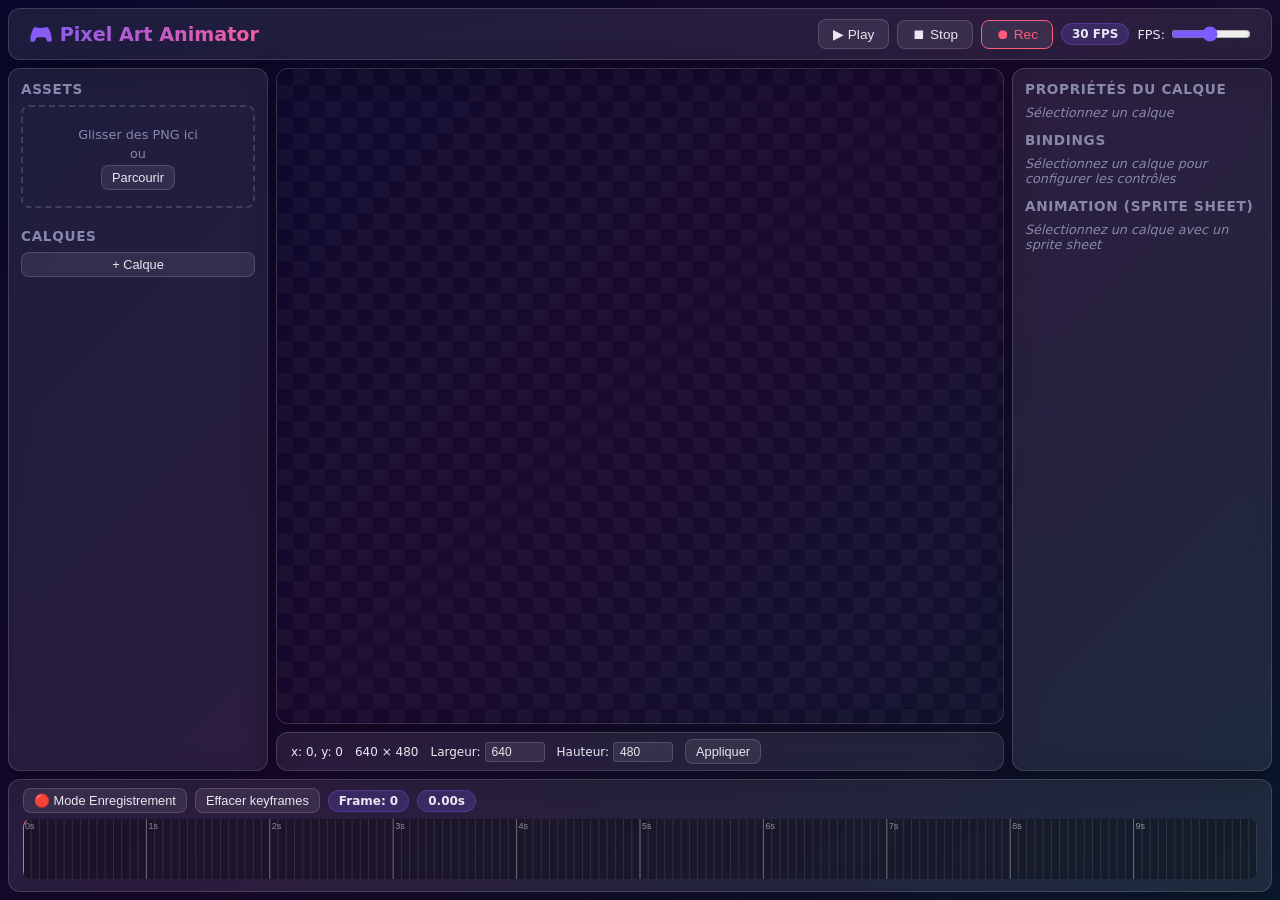
<file: index.html>
<!DOCTYPE html>
<html lang="fr">
<head>
  <meta charset="UTF-8">
  <meta name="viewport" content="width=device-width, initial-scale=1.0">
  <title>Pixel Art Animator</title>
  <link rel="stylesheet" href="src/css/style.css">
</head>
<body>
  <div class="app">
    <!-- Header -->
    <header class="glass header">
      <h1>🎮 Pixel Art Animator</h1>
      <div class="header-controls">
        <button id="btn-play" class="btn" title="Play (Space)">▶ Play</button>
        <button id="btn-stop" class="btn" title="Stop">⏹ Stop</button>
        <button id="btn-record" class="btn btn-record" title="Record">⏺ Rec</button>
        <span id="fps-display" class="badge">30 FPS</span>
        <label class="fps-label">
          FPS: <input type="range" id="fps-slider" min="1" max="60" value="30">
        </label>
      </div>
    </header>

    <div class="main-layout">
      <!-- Left sidebar: Assets & Layers -->
      <aside class="glass sidebar sidebar-left">
        <section class="panel">
          <h2>Assets</h2>
          <div id="asset-drop-zone" class="drop-zone">
            <p>Glisser des PNG ici</p>
            <p>ou</p>
            <button id="btn-load-assets" class="btn btn-small">Parcourir</button>
            <input type="file" id="file-input" accept="image/png" multiple hidden>
          </div>
          <div id="asset-list" class="asset-list"></div>
        </section>

        <section class="panel">
          <h2>Calques</h2>
          <div id="layer-list" class="layer-list"></div>
          <button id="btn-add-layer" class="btn btn-small btn-full">+ Calque</button>
        </section>
      </aside>

      <!-- Center: Canvas -->
      <main class="canvas-container">
        <div class="canvas-wrapper glass">
          <canvas id="main-canvas" width="640" height="480"></canvas>
          <div id="canvas-overlay" class="canvas-overlay"></div>
        </div>
        <div class="canvas-info glass">
          <span id="mouse-pos">x: 0, y: 0</span>
          <span id="canvas-size">640 × 480</span>
          <label>
            Largeur: <input type="number" id="canvas-width" value="640" min="64" max="1920" step="1">
          </label>
          <label>
            Hauteur: <input type="number" id="canvas-height" value="480" min="64" max="1080" step="1">
          </label>
          <button id="btn-resize-canvas" class="btn btn-small">Appliquer</button>
        </div>
      </main>

      <!-- Right sidebar: Bindings & Properties -->
      <aside class="glass sidebar sidebar-right">
        <section class="panel">
          <h2>Propriétés du calque</h2>
          <div id="layer-props" class="layer-props">
            <p class="muted">Sélectionnez un calque</p>
          </div>
        </section>

        <section class="panel">
          <h2>Bindings</h2>
          <div id="bindings-editor" class="bindings-editor">
            <p class="muted">Sélectionnez un calque pour configurer les contrôles</p>
          </div>
        </section>

        <section class="panel">
          <h2>Animation (Sprite Sheet)</h2>
          <div id="sprite-config" class="sprite-config">
            <p class="muted">Sélectionnez un calque avec un sprite sheet</p>
          </div>
        </section>
      </aside>
    </div>

    <!-- Bottom: Timeline -->
    <footer class="glass timeline-bar">
      <div class="timeline-controls">
        <button id="btn-rec-mode" class="btn btn-small">🔴 Mode Enregistrement</button>
        <button id="btn-clear-keyframes" class="btn btn-small">Effacer keyframes</button>
        <span id="frame-counter" class="badge">Frame: 0</span>
        <span id="time-display" class="badge">0.00s</span>
      </div>
      <div id="timeline" class="timeline">
        <canvas id="timeline-canvas" height="60"></canvas>
      </div>
    </footer>
  </div>

  <!-- Modal: Export -->
  <div id="export-modal" class="modal hidden">
    <div class="modal-content glass">
      <h2>Export</h2>
      <div id="export-preview"></div>
      <div class="export-actions">
        <button id="btn-export-webm" class="btn">Télécharger WebM</button>
        <button id="btn-export-gif" class="btn">Télécharger GIF</button>
        <button id="btn-export-close" class="btn">Fermer</button>
      </div>
    </div>
  </div>

  <script src="src/js/gif-encoder.js"></script>
  <script src="src/js/app.js"></script>
</body>
</html>
</file>
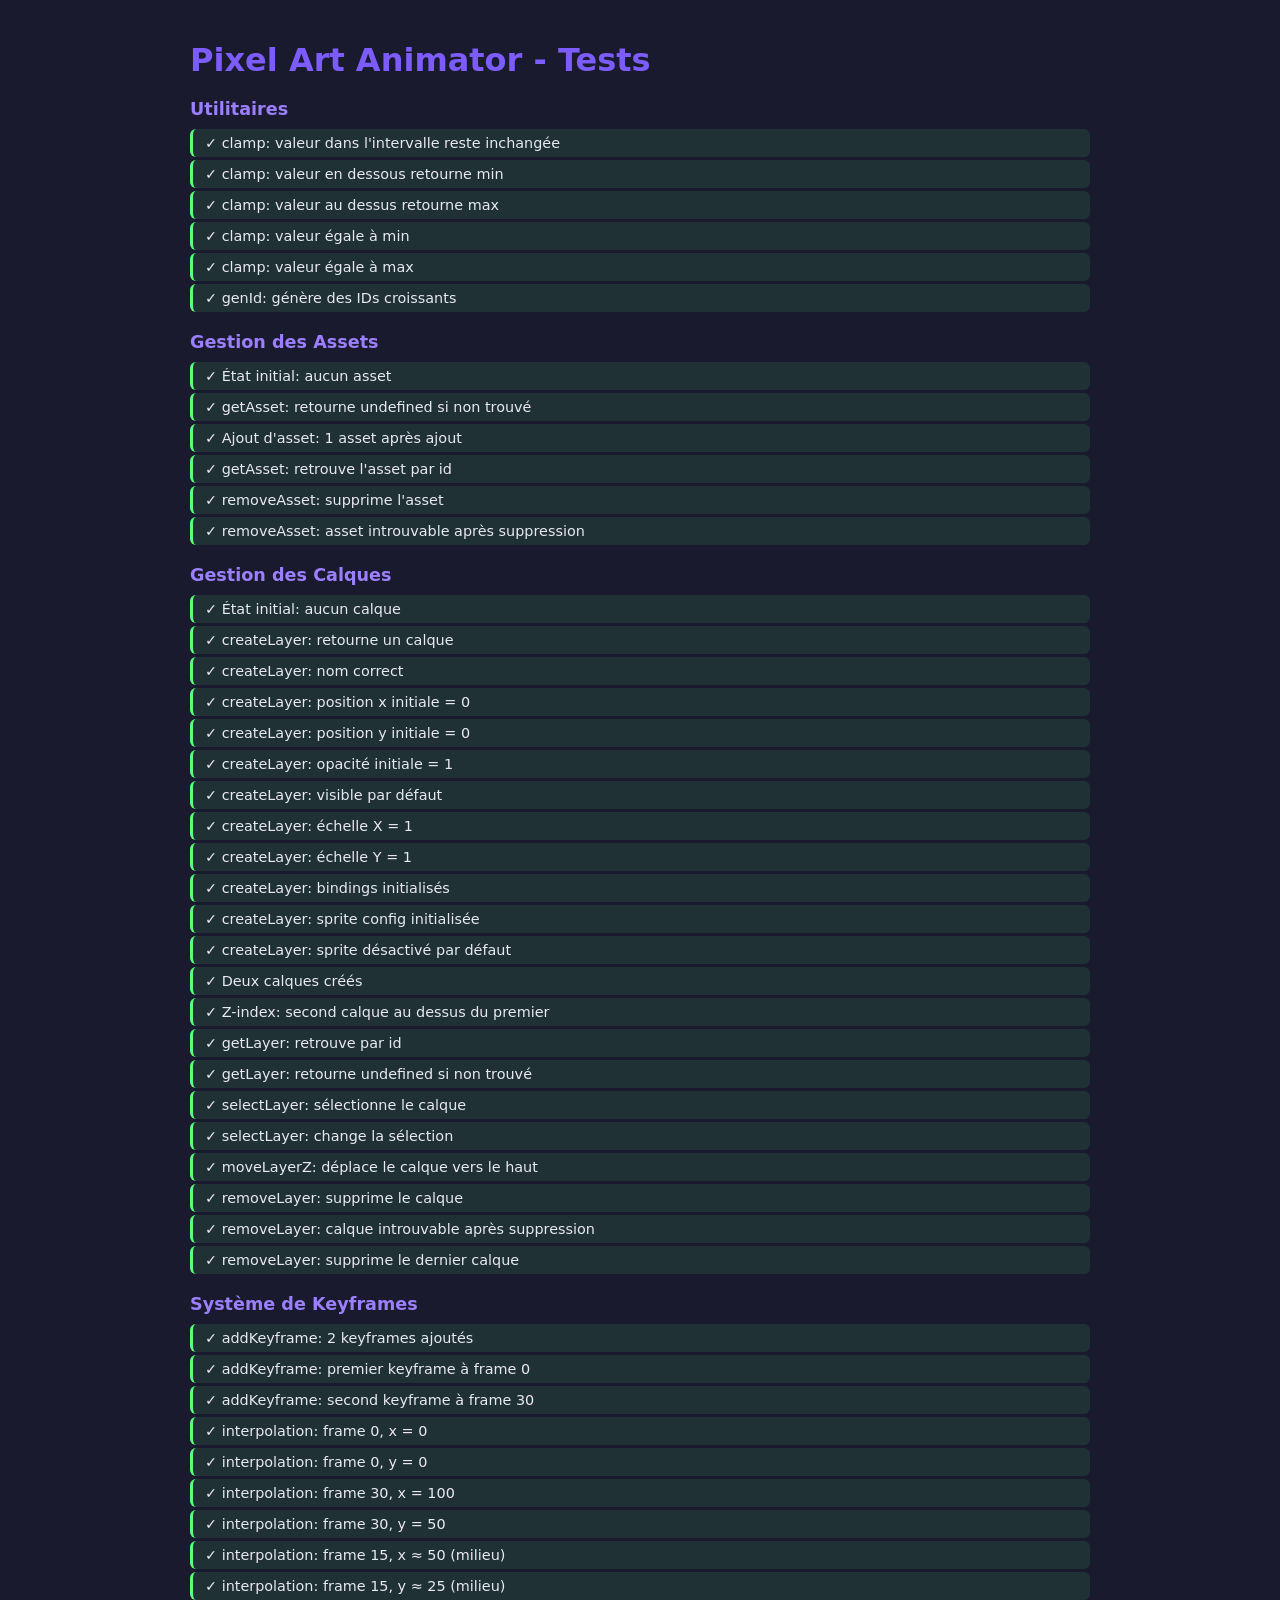
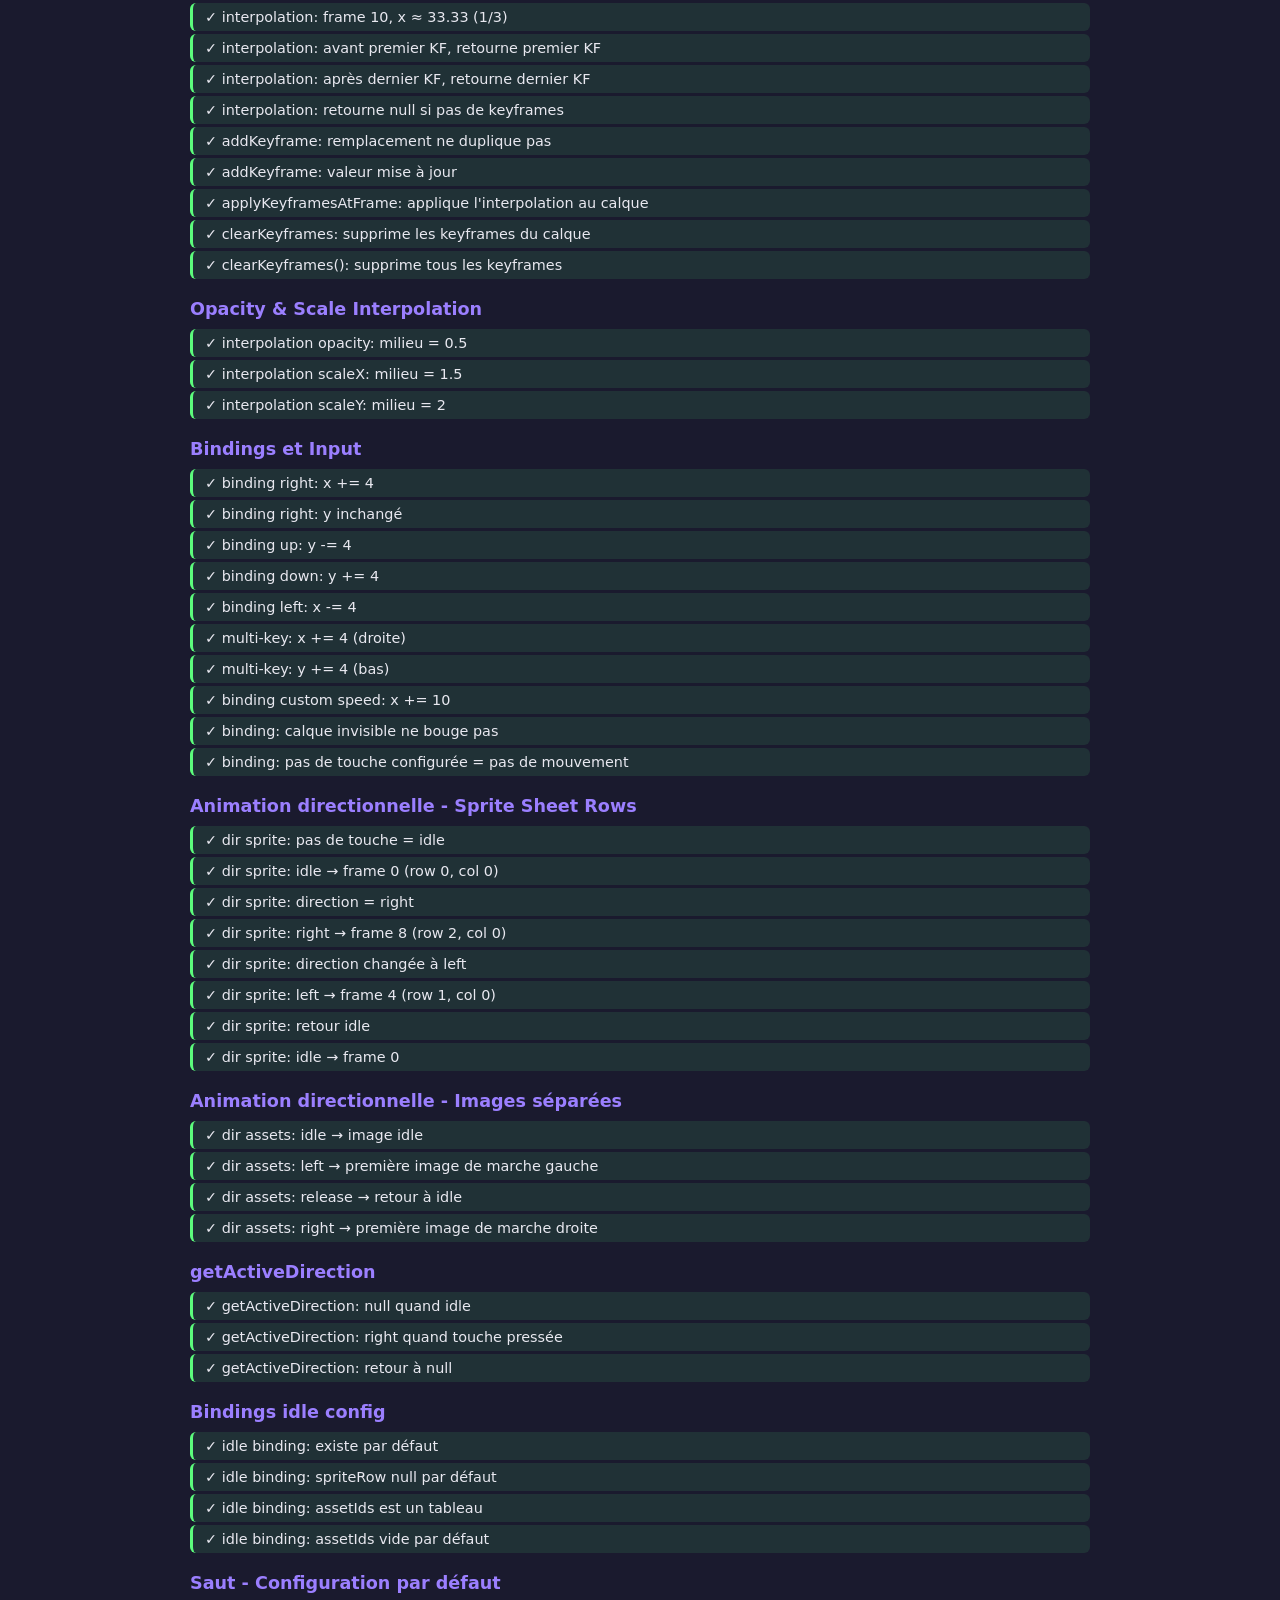
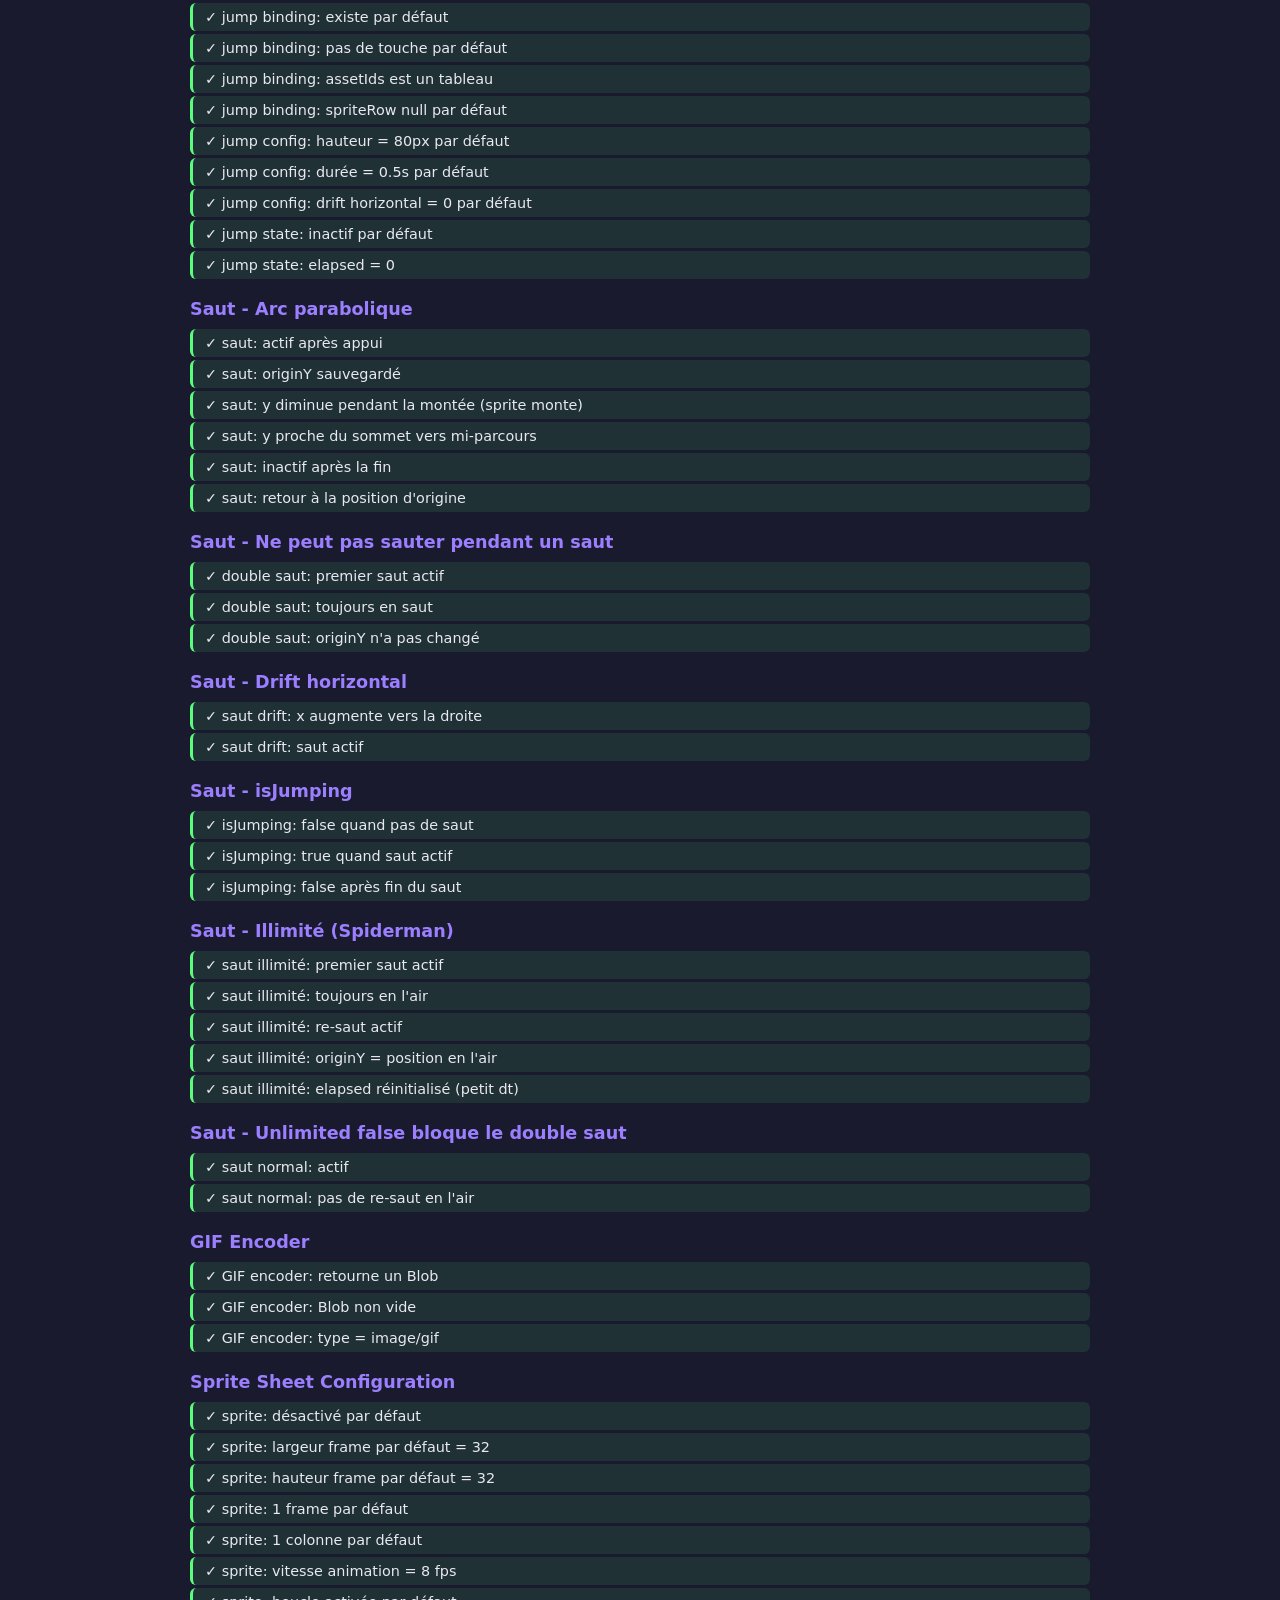
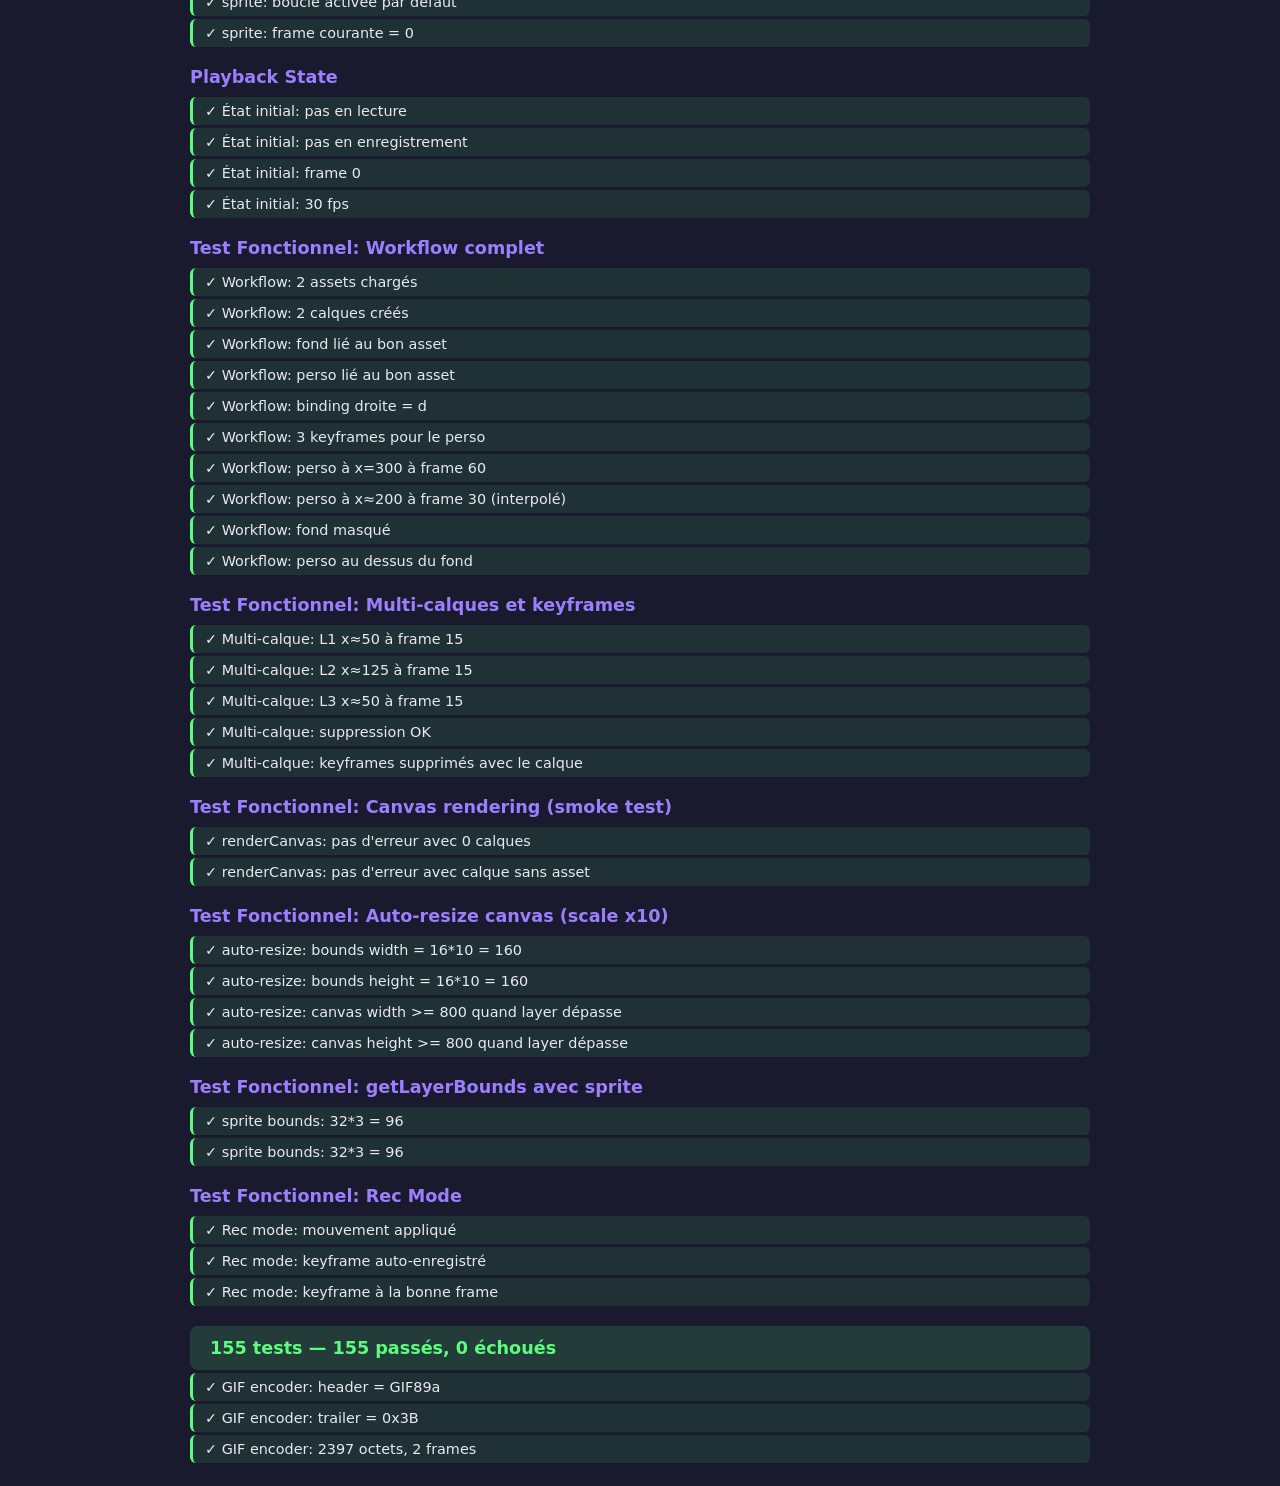
<file: tests/index.html>
<!DOCTYPE html>
<html lang="fr">
<head>
  <meta charset="UTF-8">
  <title>Pixel Art Animator - Tests</title>
  <style>
    body {
      font-family: 'Segoe UI', system-ui, sans-serif;
      background: #1a1a2e;
      color: #e8e8f0;
      padding: 20px;
      max-width: 900px;
      margin: 0 auto;
    }
    h1 { color: #7c5cfc; margin-bottom: 20px; }
    h2 { color: #9b7fff; margin: 20px 0 10px; font-size: 1.1rem; }
    .test { padding: 6px 12px; margin: 3px 0; border-radius: 6px; font-size: 0.9rem; }
    .pass { background: rgba(92, 252, 124, 0.1); border-left: 3px solid #5cfc7c; }
    .fail { background: rgba(252, 92, 124, 0.1); border-left: 3px solid #fc5c7c; }
    .summary {
      margin-top: 20px;
      padding: 12px 20px;
      border-radius: 8px;
      font-weight: 600;
      font-size: 1.1rem;
    }
    .summary.all-pass { background: rgba(92, 252, 124, 0.15); color: #5cfc7c; }
    .summary.has-fail { background: rgba(252, 92, 124, 0.15); color: #fc5c7c; }
    .error-detail { color: #fc5c7c; font-size: 0.8rem; margin-left: 20px; }
  </style>
</head>
<body>
  <!-- Hidden canvas and elements needed by app.js -->
  <div style="display:none">
    <canvas id="main-canvas" width="640" height="480"></canvas>
    <canvas id="timeline-canvas" width="800" height="60"></canvas>
    <div id="asset-list"></div>
    <div id="layer-list"></div>
    <div id="layer-props"></div>
    <div id="bindings-editor"></div>
    <div id="sprite-config"></div>
    <div id="mouse-pos"></div>
    <div id="canvas-size"></div>
    <div id="frame-counter"></div>
    <div id="time-display"></div>
    <div id="fps-display"></div>
    <div id="export-preview"></div>
    <div id="export-modal" class="hidden"></div>
    <div class="canvas-wrapper"><div id="canvas-overlay"></div></div>
    <div id="asset-drop-zone"><p></p><p></p><button id="btn-load-assets"></button></div>
    <input type="file" id="file-input" hidden>
    <button id="btn-add-layer"></button>
    <button id="btn-play"></button>
    <button id="btn-stop"></button>
    <button id="btn-record"></button>
    <button id="btn-rec-mode"></button>
    <button id="btn-clear-keyframes"></button>
    <button id="btn-resize-canvas"></button>
    <button id="btn-export-webm"></button>
    <button id="btn-export-gif"></button>
    <button id="btn-export-close"></button>
    <input type="range" id="fps-slider" value="30">
    <input type="number" id="canvas-width" value="640">
    <input type="number" id="canvas-height" value="480">
    <div class="timeline"></div>
  </div>

  <h1>Pixel Art Animator - Tests</h1>
  <div id="results"></div>

  <script src="../src/js/gif-encoder.js"></script>
  <script src="../src/js/app.js"></script>
  <script src="tests.js"></script>
</body>
</html>
</file>
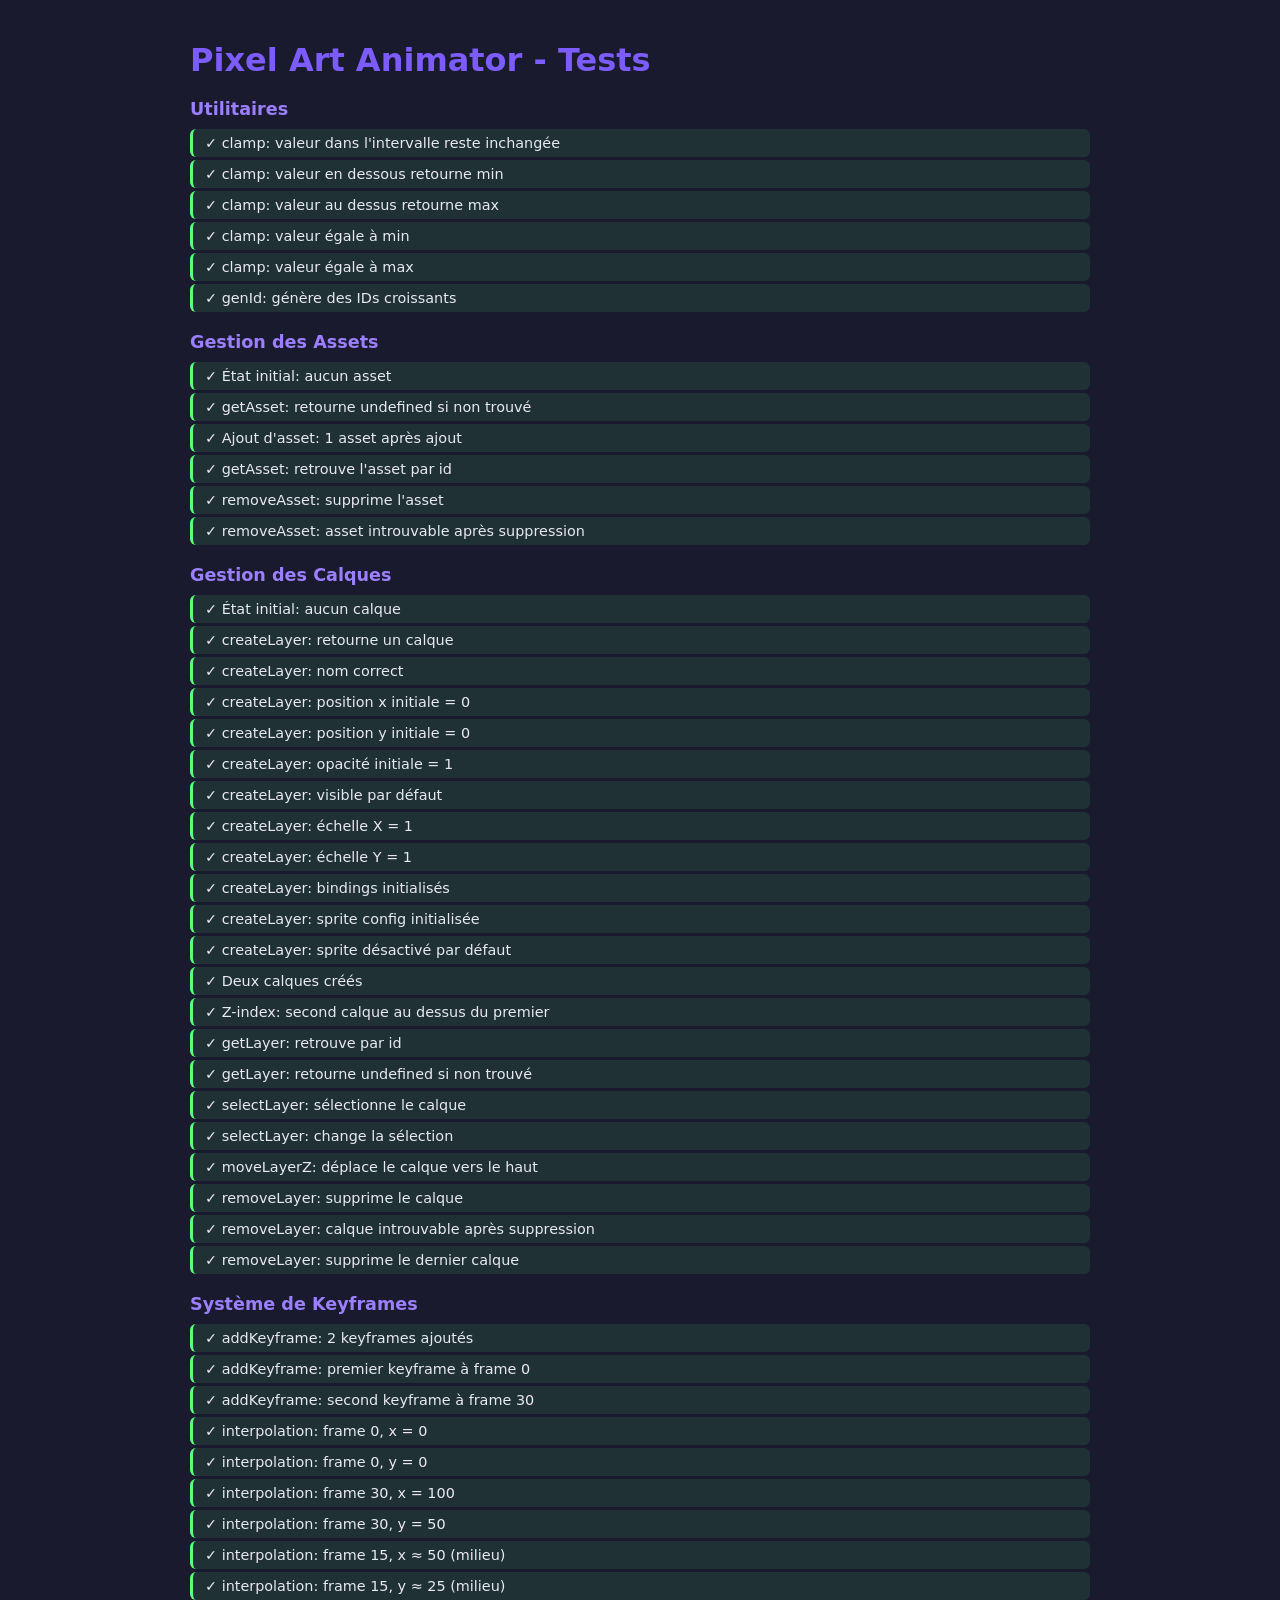
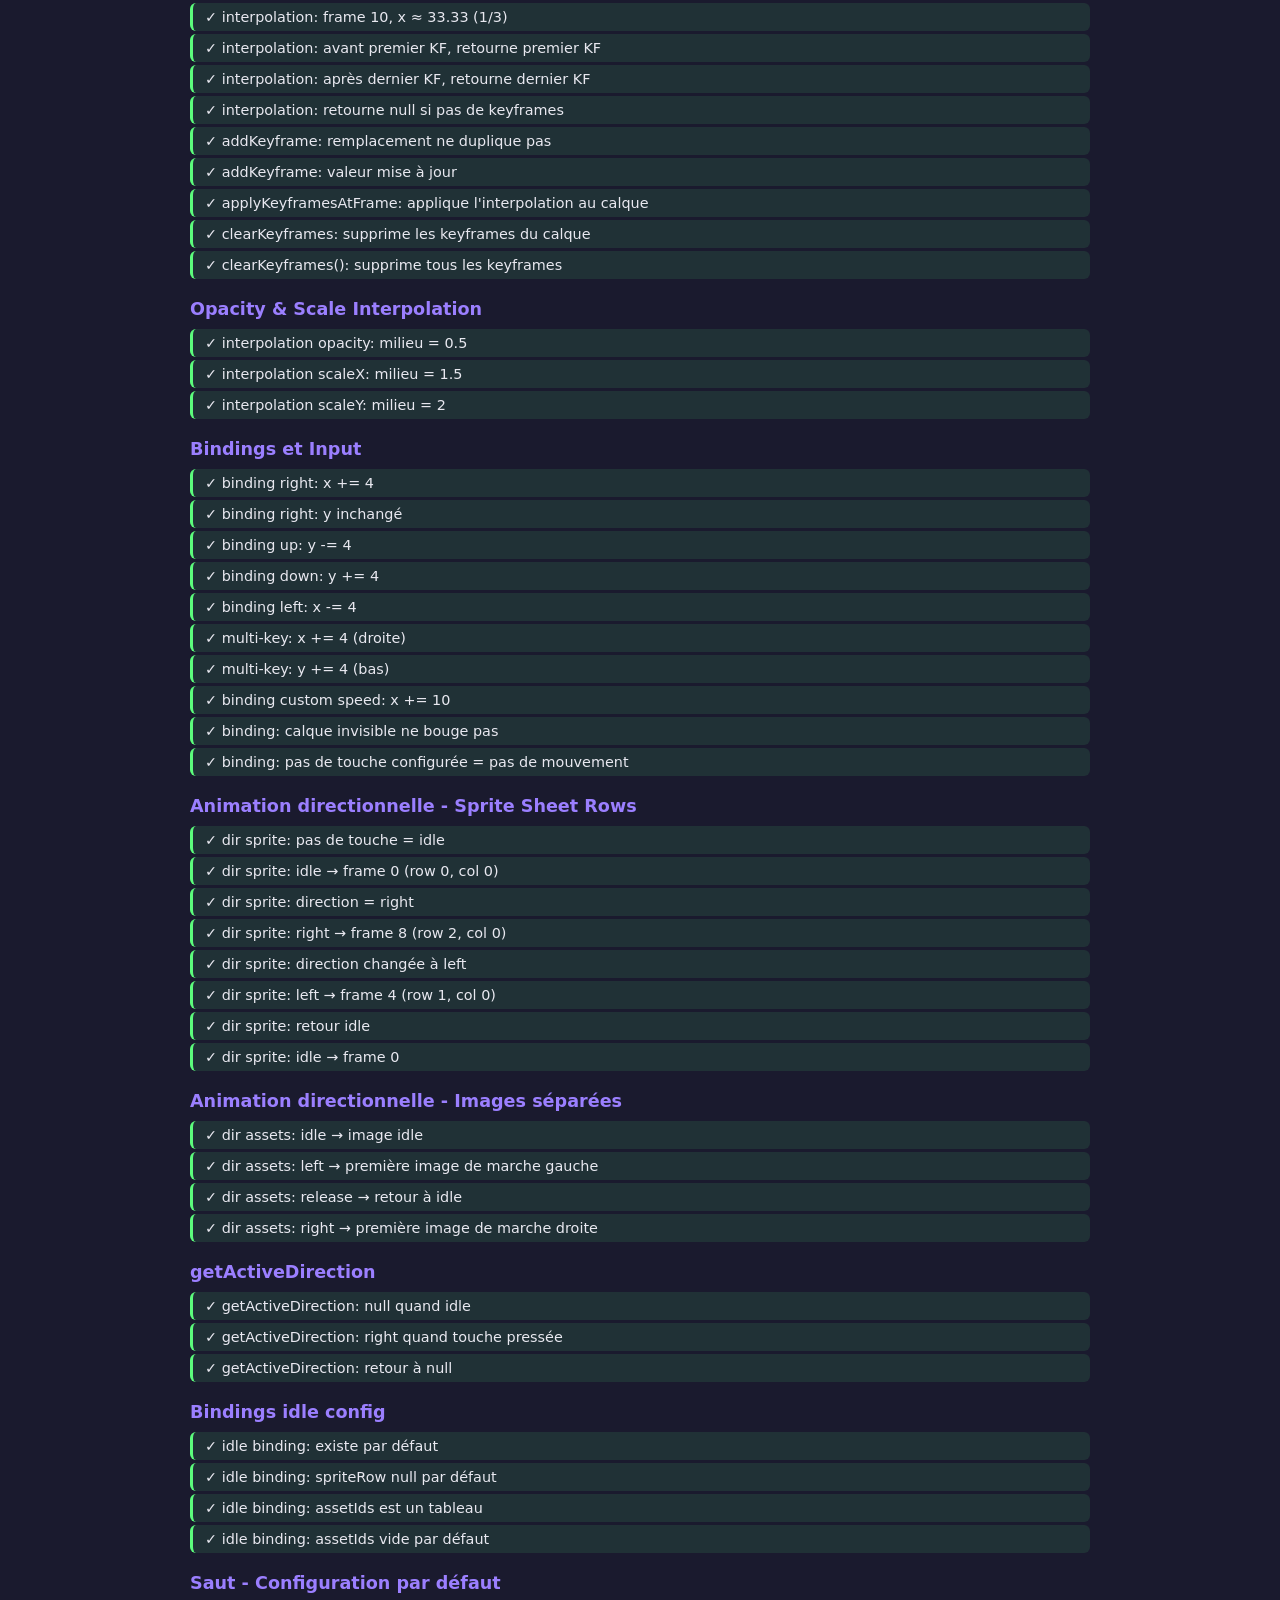
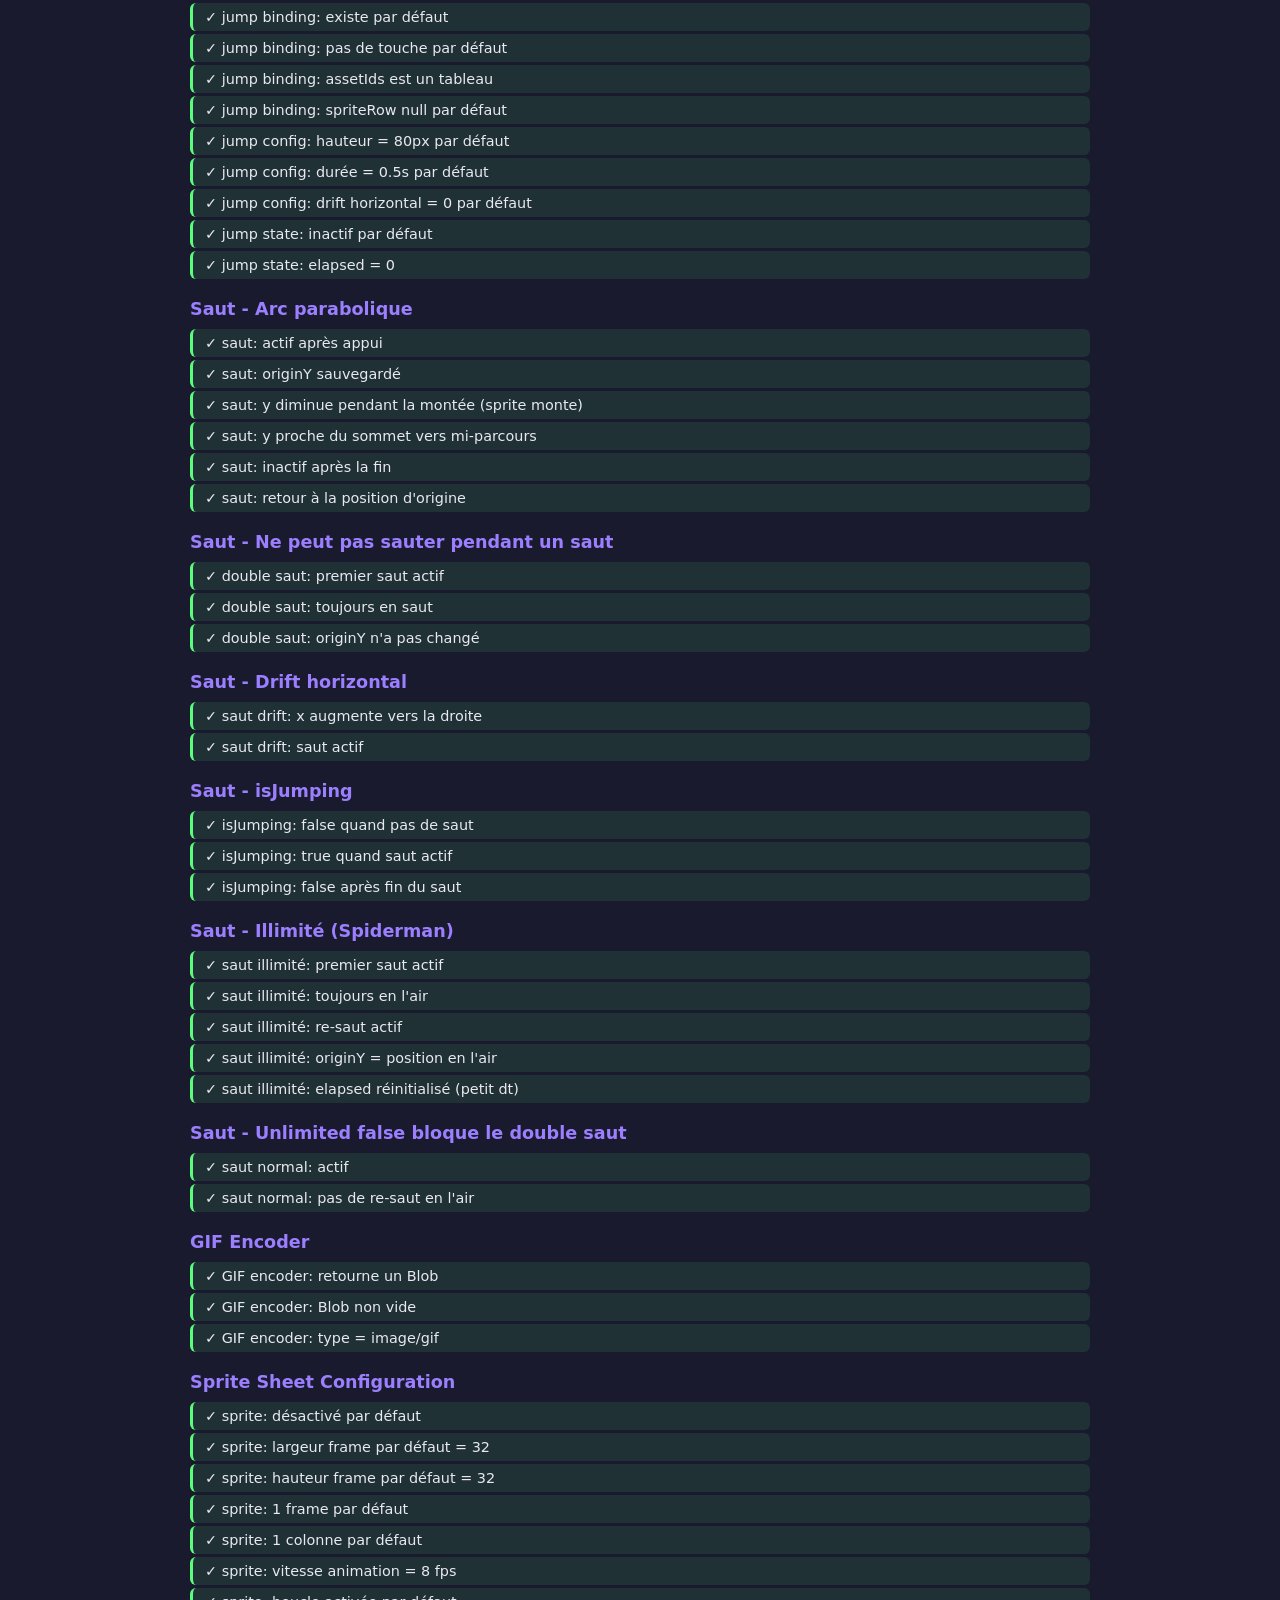
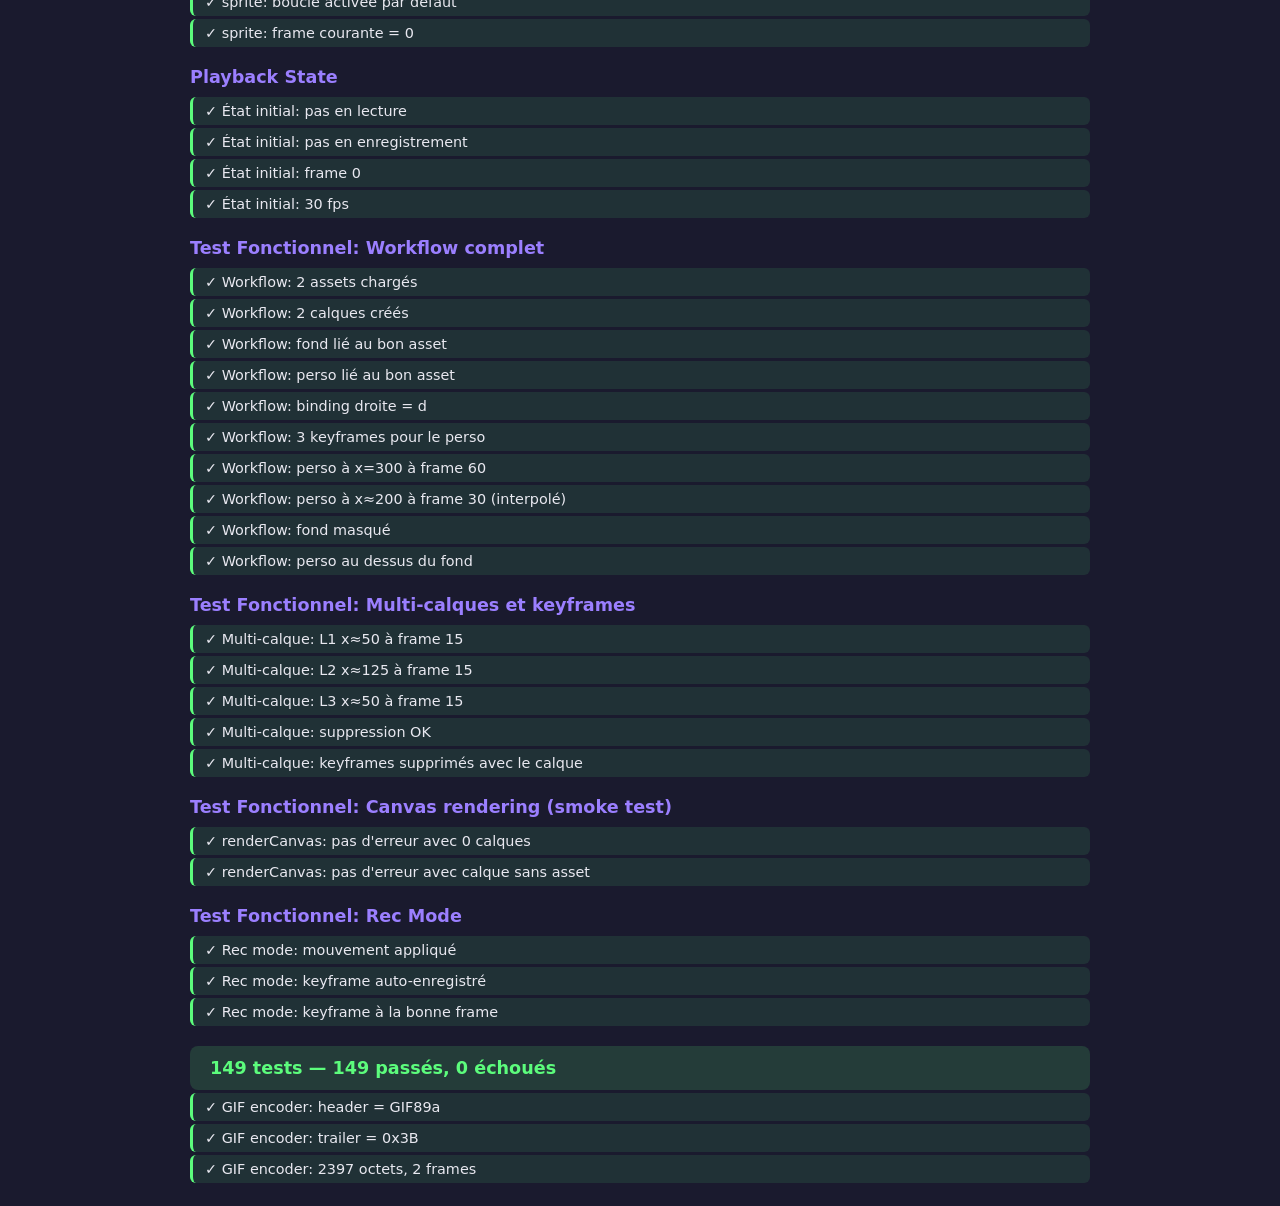
<file: tests.html>
<!DOCTYPE html>
<html lang="fr">
<head>
  <meta charset="UTF-8">
  <title>Pixel Art Animator - Tests</title>
  <style>
    body {
      font-family: 'Segoe UI', system-ui, sans-serif;
      background: #1a1a2e;
      color: #e8e8f0;
      padding: 20px;
      max-width: 900px;
      margin: 0 auto;
    }
    h1 { color: #7c5cfc; margin-bottom: 20px; }
    h2 { color: #9b7fff; margin: 20px 0 10px; font-size: 1.1rem; }
    .test { padding: 6px 12px; margin: 3px 0; border-radius: 6px; font-size: 0.9rem; }
    .pass { background: rgba(92, 252, 124, 0.1); border-left: 3px solid #5cfc7c; }
    .fail { background: rgba(252, 92, 124, 0.1); border-left: 3px solid #fc5c7c; }
    .summary {
      margin-top: 20px;
      padding: 12px 20px;
      border-radius: 8px;
      font-weight: 600;
      font-size: 1.1rem;
    }
    .summary.all-pass { background: rgba(92, 252, 124, 0.15); color: #5cfc7c; }
    .summary.has-fail { background: rgba(252, 92, 124, 0.15); color: #fc5c7c; }
    .error-detail { color: #fc5c7c; font-size: 0.8rem; margin-left: 20px; }
  </style>
</head>
<body>
  <!-- Hidden canvas and elements needed by app.js -->
  <div style="display:none">
    <canvas id="main-canvas" width="640" height="480"></canvas>
    <canvas id="timeline-canvas" width="800" height="60"></canvas>
    <div id="asset-list"></div>
    <div id="layer-list"></div>
    <div id="layer-props"></div>
    <div id="bindings-editor"></div>
    <div id="sprite-config"></div>
    <div id="mouse-pos"></div>
    <div id="canvas-size"></div>
    <div id="frame-counter"></div>
    <div id="time-display"></div>
    <div id="fps-display"></div>
    <div id="export-preview"></div>
    <div id="export-modal" class="hidden"></div>
    <div class="canvas-wrapper"><div id="canvas-overlay"></div></div>
    <div id="asset-drop-zone"><p></p><p></p><button id="btn-load-assets"></button></div>
    <input type="file" id="file-input" hidden>
    <button id="btn-add-layer"></button>
    <button id="btn-play"></button>
    <button id="btn-stop"></button>
    <button id="btn-record"></button>
    <button id="btn-rec-mode"></button>
    <button id="btn-clear-keyframes"></button>
    <button id="btn-resize-canvas"></button>
    <button id="btn-export-webm"></button>
    <button id="btn-export-gif"></button>
    <button id="btn-export-close"></button>
    <input type="range" id="fps-slider" value="30">
    <input type="number" id="canvas-width" value="640">
    <input type="number" id="canvas-height" value="480">
    <div class="timeline"></div>
  </div>

  <h1>Pixel Art Animator - Tests</h1>
  <div id="results"></div>

  <script src="gif-encoder.js"></script>
  <script src="app.js"></script>
  <script src="tests.js"></script>
</body>
</html>
</file>
<file: src/css/style.css>
/* ========================================
   Pixel Art Animator - Glass UI Stylesheet
   ======================================== */

:root {
  --glass-bg: rgba(255, 255, 255, 0.08);
  --glass-border: rgba(255, 255, 255, 0.15);
  --glass-shadow: 0 8px 32px rgba(0, 0, 0, 0.3);
  --glass-blur: 12px;
  --accent: #7c5cfc;
  --accent-hover: #9b7fff;
  --danger: #fc5c7c;
  --success: #5cfc7c;
  --warning: #fccc5c;
  --text: #e8e8f0;
  --text-muted: #8888aa;
  --bg-dark: #0a0a1a;
  --bg-gradient: linear-gradient(135deg, #0a0a2e 0%, #1a0a2e 50%, #0a1a2e 100%);
  --radius: 12px;
  --radius-sm: 8px;
}

* {
  margin: 0;
  padding: 0;
  box-sizing: border-box;
}

body {
  font-family: 'Segoe UI', system-ui, -apple-system, sans-serif;
  background: var(--bg-gradient);
  color: var(--text);
  min-height: 100vh;
  overflow: hidden;
}

/* Glass effect */
.glass {
  background: var(--glass-bg);
  backdrop-filter: blur(var(--glass-blur));
  -webkit-backdrop-filter: blur(var(--glass-blur));
  border: 1px solid var(--glass-border);
  border-radius: var(--radius);
  box-shadow: var(--glass-shadow);
}

/* App layout */
.app {
  display: flex;
  flex-direction: column;
  height: 100vh;
  gap: 8px;
  padding: 8px;
}

/* Header */
.header {
  display: flex;
  align-items: center;
  justify-content: space-between;
  padding: 10px 20px;
  flex-shrink: 0;
}

.header h1 {
  font-size: 1.2rem;
  font-weight: 600;
  background: linear-gradient(135deg, var(--accent), #fc5c9c);
  -webkit-background-clip: text;
  -webkit-text-fill-color: transparent;
  background-clip: text;
}

.header-controls {
  display: flex;
  align-items: center;
  gap: 8px;
}

/* Buttons */
.btn {
  background: var(--glass-bg);
  border: 1px solid var(--glass-border);
  color: var(--text);
  padding: 6px 14px;
  border-radius: var(--radius-sm);
  cursor: pointer;
  font-size: 0.85rem;
  transition: all 0.2s;
  white-space: nowrap;
}

.btn:hover {
  background: rgba(255, 255, 255, 0.15);
  border-color: var(--accent);
}

.btn:active {
  transform: scale(0.97);
}

.btn-small {
  padding: 4px 10px;
  font-size: 0.8rem;
}

.btn-full {
  width: 100%;
}

.btn-record {
  color: var(--danger);
  border-color: var(--danger);
}

.btn-record.recording {
  background: var(--danger);
  color: white;
  animation: pulse 1s infinite;
}

@keyframes pulse {
  0%, 100% { opacity: 1; }
  50% { opacity: 0.6; }
}

.btn-danger {
  color: var(--danger);
  border-color: var(--danger);
}

.btn-accent {
  background: var(--accent);
  border-color: var(--accent);
}

/* Badge */
.badge {
  background: rgba(124, 92, 252, 0.2);
  border: 1px solid rgba(124, 92, 252, 0.3);
  padding: 3px 10px;
  border-radius: 20px;
  font-size: 0.75rem;
  font-weight: 600;
}

/* FPS slider */
.fps-label {
  font-size: 0.8rem;
  display: flex;
  align-items: center;
  gap: 6px;
}

.fps-label input[type="range"] {
  width: 80px;
  accent-color: var(--accent);
}

/* Main layout */
.main-layout {
  display: flex;
  gap: 8px;
  flex: 1;
  min-height: 0;
}

/* Sidebars */
.sidebar {
  width: 260px;
  flex-shrink: 0;
  padding: 12px;
  overflow-y: auto;
  display: flex;
  flex-direction: column;
  gap: 12px;
}

.panel h2 {
  font-size: 0.85rem;
  font-weight: 600;
  text-transform: uppercase;
  letter-spacing: 0.05em;
  color: var(--text-muted);
  margin-bottom: 8px;
}

/* Drop zone */
.drop-zone {
  border: 2px dashed var(--glass-border);
  border-radius: var(--radius-sm);
  padding: 16px;
  text-align: center;
  transition: all 0.2s;
  cursor: pointer;
}

.drop-zone.dragover {
  border-color: var(--accent);
  background: rgba(124, 92, 252, 0.1);
}

.drop-zone p {
  font-size: 0.8rem;
  color: var(--text-muted);
  margin: 4px 0;
}

/* Asset list */
.asset-list {
  display: grid;
  grid-template-columns: repeat(3, 1fr);
  gap: 6px;
  margin-top: 8px;
}

.asset-thumb {
  aspect-ratio: 1;
  border: 1px solid var(--glass-border);
  border-radius: var(--radius-sm);
  overflow: hidden;
  cursor: grab;
  position: relative;
  background: repeating-conic-gradient(rgba(255,255,255,0.05) 0% 25%, transparent 0% 50%) 0 0 / 16px 16px;
  transition: border-color 0.2s;
}

.asset-thumb:hover {
  border-color: var(--accent);
}

.asset-thumb img {
  width: 100%;
  height: 100%;
  object-fit: contain;
  image-rendering: pixelated;
}

.asset-thumb .asset-name {
  position: absolute;
  bottom: 0;
  left: 0;
  right: 0;
  font-size: 0.6rem;
  background: rgba(0, 0, 0, 0.7);
  padding: 2px 4px;
  text-align: center;
  overflow: hidden;
  text-overflow: ellipsis;
  white-space: nowrap;
}

.asset-thumb .asset-remove {
  position: absolute;
  top: 2px;
  right: 2px;
  background: rgba(0, 0, 0, 0.6);
  border: none;
  color: var(--danger);
  cursor: pointer;
  font-size: 0.7rem;
  width: 16px;
  height: 16px;
  border-radius: 50%;
  display: none;
  align-items: center;
  justify-content: center;
  line-height: 1;
}

.asset-thumb:hover .asset-remove {
  display: flex;
}

/* Layer list */
.layer-list {
  display: flex;
  flex-direction: column;
  gap: 4px;
}

.layer-item {
  display: flex;
  align-items: center;
  gap: 6px;
  padding: 6px 8px;
  border: 1px solid transparent;
  border-radius: var(--radius-sm);
  cursor: pointer;
  transition: all 0.15s;
  font-size: 0.82rem;
}

.layer-item:hover {
  background: rgba(255, 255, 255, 0.05);
}

.layer-item.selected {
  border-color: var(--accent);
  background: rgba(124, 92, 252, 0.15);
}

.layer-item .layer-visibility {
  cursor: pointer;
  opacity: 0.7;
  font-size: 0.9rem;
}

.layer-item .layer-visibility:hover {
  opacity: 1;
}

.layer-item .layer-name {
  flex: 1;
  overflow: hidden;
  text-overflow: ellipsis;
  white-space: nowrap;
}

.layer-item .layer-name input {
  background: transparent;
  border: none;
  color: var(--text);
  font-size: 0.82rem;
  width: 100%;
  outline: none;
}

.layer-item .layer-delete {
  background: none;
  border: none;
  color: var(--danger);
  cursor: pointer;
  opacity: 0;
  font-size: 0.8rem;
  transition: opacity 0.15s;
}

.layer-item:hover .layer-delete {
  opacity: 1;
}

.layer-item .layer-drag {
  cursor: grab;
  color: var(--text-muted);
  font-size: 0.7rem;
}

/* Canvas */
.canvas-container {
  flex: 1;
  display: flex;
  flex-direction: column;
  gap: 8px;
  min-width: 0;
}

.canvas-wrapper {
  flex: 1;
  display: flex;
  align-items: flex-start;
  justify-content: flex-start;
  overflow: auto;
  position: relative;
  background: repeating-conic-gradient(rgba(255,255,255,0.03) 0% 25%, transparent 0% 50%) 0 0 / 32px 32px;
}

#main-canvas {
  image-rendering: pixelated;
  image-rendering: crisp-edges;
  cursor: crosshair;
  flex-shrink: 0;
}

.canvas-overlay {
  position: absolute;
  top: 0;
  left: 0;
  right: 0;
  bottom: 0;
  pointer-events: none;
}

.canvas-info {
  display: flex;
  align-items: center;
  gap: 12px;
  padding: 6px 14px;
  font-size: 0.75rem;
  flex-shrink: 0;
}

.canvas-info label {
  display: flex;
  align-items: center;
  gap: 4px;
}

.canvas-info input[type="number"] {
  width: 60px;
  background: rgba(255, 255, 255, 0.08);
  border: 1px solid var(--glass-border);
  color: var(--text);
  padding: 2px 6px;
  border-radius: 4px;
  font-size: 0.75rem;
}

/* Layer properties */
.layer-props label {
  display: flex;
  justify-content: space-between;
  align-items: center;
  font-size: 0.8rem;
  margin-bottom: 6px;
}

.layer-props input[type="number"],
.layer-props input[type="text"] {
  width: 70px;
  background: rgba(255, 255, 255, 0.08);
  border: 1px solid var(--glass-border);
  color: var(--text);
  padding: 3px 6px;
  border-radius: 4px;
  font-size: 0.8rem;
}

.layer-props input[type="range"] {
  width: 100px;
  accent-color: var(--accent);
}

/* Bindings editor */
.bindings-editor .binding-row {
  display: flex;
  align-items: center;
  gap: 6px;
  margin-bottom: 6px;
  font-size: 0.8rem;
}

.bindings-editor .binding-row label {
  width: 80px;
  flex-shrink: 0;
}

.bindings-editor .binding-key {
  background: rgba(255, 255, 255, 0.1);
  border: 1px solid var(--glass-border);
  color: var(--accent);
  padding: 3px 8px;
  border-radius: 4px;
  font-size: 0.8rem;
  min-width: 60px;
  text-align: center;
  cursor: pointer;
  transition: border-color 0.2s;
}

.bindings-editor .binding-key:focus,
.bindings-editor .binding-key.listening {
  border-color: var(--warning);
  outline: none;
  box-shadow: 0 0 8px rgba(252, 204, 92, 0.3);
}

.bindings-editor input[type="number"] {
  width: 50px;
  background: rgba(255, 255, 255, 0.08);
  border: 1px solid var(--glass-border);
  color: var(--text);
  padding: 3px 6px;
  border-radius: 4px;
  font-size: 0.8rem;
}

/* Binding groups & directional animation */
.binding-group {
  border-bottom: 1px solid rgba(255, 255, 255, 0.06);
  padding-bottom: 8px;
  margin-bottom: 8px;
}

.binding-group:last-child {
  border-bottom: none;
}

.binding-idle,
.binding-jump {
  background: rgba(255, 255, 255, 0.03);
  border-radius: var(--radius-sm);
  padding: 8px;
  margin-top: 4px;
}

.binding-jump {
  border-left: 2px solid var(--success);
}

.binding-anim-row {
  padding-left: 12px;
  opacity: 0.85;
}

.binding-anim-row label {
  width: 70px;
  font-size: 0.75rem;
  color: var(--text-muted);
}

.binding-anim-row select {
  background: rgba(255, 255, 255, 0.08);
  border: 1px solid var(--glass-border);
  color: var(--text);
  padding: 2px 6px;
  border-radius: 4px;
  font-size: 0.75rem;
  flex: 1;
  max-width: 130px;
}

.binding-anim-row input[type="number"] {
  width: 45px;
}

.binding-asset-list {
  display: flex;
  flex-wrap: wrap;
  gap: 4px;
  padding-left: 12px;
  margin-top: 2px;
  min-height: 0;
}

.binding-asset-tag {
  background: rgba(124, 92, 252, 0.2);
  border: 1px solid rgba(124, 92, 252, 0.3);
  color: var(--accent);
  padding: 1px 6px;
  border-radius: 10px;
  font-size: 0.65rem;
  cursor: pointer;
  transition: all 0.15s;
  white-space: nowrap;
}

.binding-asset-tag:hover {
  background: rgba(252, 92, 124, 0.2);
  border-color: var(--danger);
  color: var(--danger);
}

/* Sprite config */
.sprite-config label {
  display: flex;
  justify-content: space-between;
  align-items: center;
  font-size: 0.8rem;
  margin-bottom: 6px;
}

.sprite-config input[type="number"] {
  width: 60px;
  background: rgba(255, 255, 255, 0.08);
  border: 1px solid var(--glass-border);
  color: var(--text);
  padding: 3px 6px;
  border-radius: 4px;
  font-size: 0.8rem;
}

.sprite-config input[type="checkbox"] {
  accent-color: var(--accent);
}

/* Timeline */
.timeline-bar {
  flex-shrink: 0;
  padding: 8px 14px;
  display: flex;
  flex-direction: column;
  gap: 6px;
}

.timeline-controls {
  display: flex;
  align-items: center;
  gap: 8px;
}

.timeline {
  position: relative;
  overflow-x: auto;
}

#timeline-canvas {
  width: 100%;
  border-radius: var(--radius-sm);
  cursor: pointer;
}

/* Modal */
.modal {
  position: fixed;
  top: 0;
  left: 0;
  right: 0;
  bottom: 0;
  background: rgba(0, 0, 0, 0.6);
  display: flex;
  align-items: center;
  justify-content: center;
  z-index: 100;
}

.modal.hidden {
  display: none;
}

.modal-content {
  padding: 24px;
  min-width: 400px;
  max-width: 600px;
}

.modal-content h2 {
  margin-bottom: 16px;
}

.export-actions {
  display: flex;
  gap: 8px;
  margin-top: 16px;
}

#export-preview video,
#export-preview img {
  max-width: 100%;
  border-radius: var(--radius-sm);
}

/* Muted text */
.muted {
  color: var(--text-muted);
  font-size: 0.8rem;
  font-style: italic;
}

/* Scrollbar */
::-webkit-scrollbar {
  width: 6px;
  height: 6px;
}

::-webkit-scrollbar-track {
  background: transparent;
}

::-webkit-scrollbar-thumb {
  background: rgba(255, 255, 255, 0.15);
  border-radius: 3px;
}

::-webkit-scrollbar-thumb:hover {
  background: rgba(255, 255, 255, 0.25);
}

/* Selection highlight for dragging assets to canvas */
.canvas-wrapper.drop-target {
  border-color: var(--accent);
  box-shadow: 0 0 20px rgba(124, 92, 252, 0.3);
}

/* Recording indicator */
.recording-indicator {
  position: absolute;
  top: 10px;
  right: 10px;
  background: var(--danger);
  color: white;
  padding: 4px 10px;
  border-radius: 20px;
  font-size: 0.75rem;
  font-weight: 600;
  animation: pulse 1s infinite;
}
</file>
